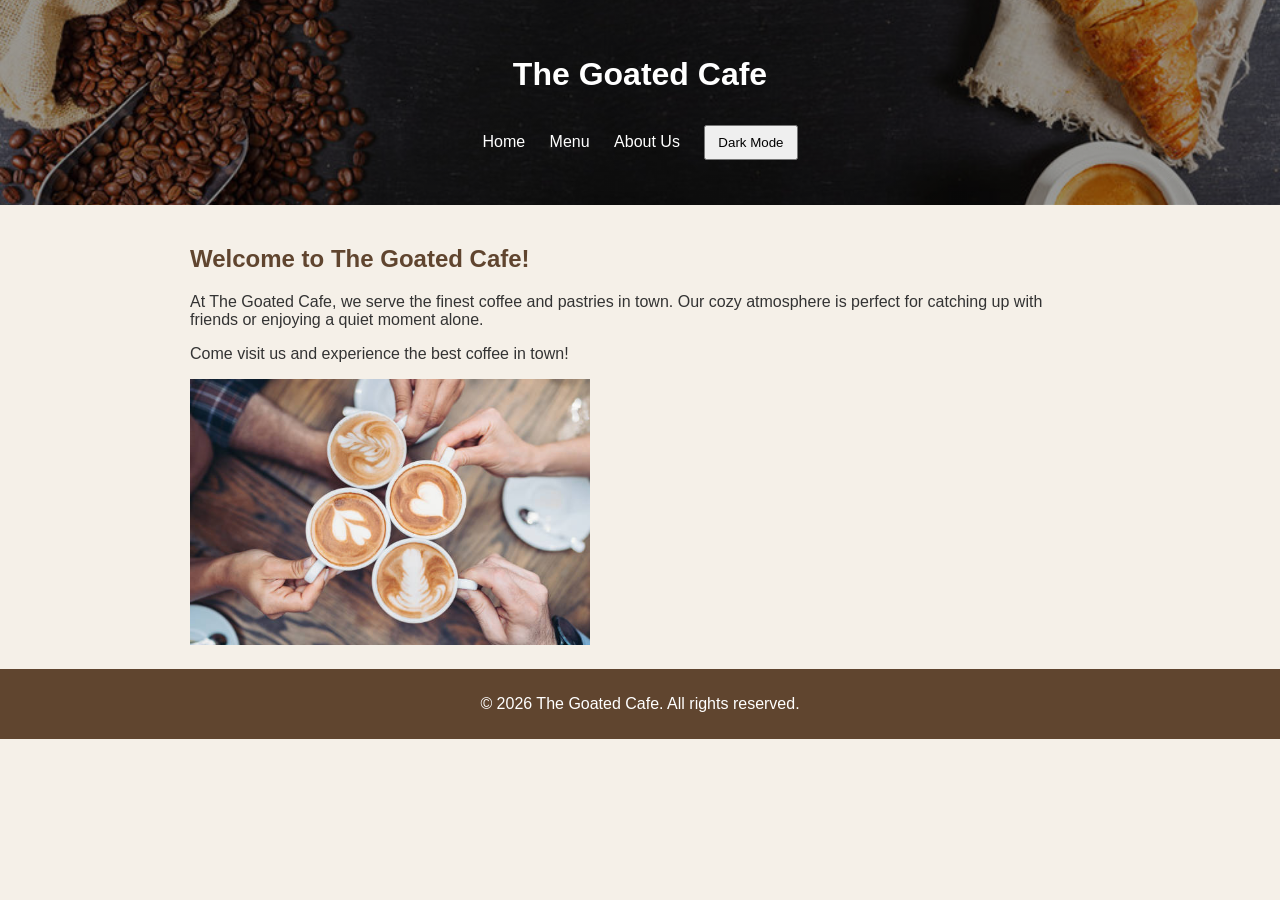
<file: index.html>
<!DOCTYPE html> <!--Tells browser this is an HTML5 document.-->
<html lang="en"> <!--sets language of website to English.-->

<head> <!--Contains info about the page.-->
    <meta charset="UTF-8"> <!--allows browser to display different characters and symbols.-->
    <meta name="viewport" content="width=device-width, initial-scale=1.0"> <!--Adjusts page viewport to fit the device screen.-->
    <title>The Goated Cafe - Home</title> <!--Title displayed in browser tab.-->
    <link rel ="stylesheet" href="style.css"> <!--links HTML to CSS file for styling.-->
</head>
<body> <!--Content that is displayed on the page.-->
    <header> <!--header section of website.-->
        <h1>The Goated Cafe</h1> <!--Main heading of website.-->

        <nav> <!--navigation bar to switch between pages (relative links).-->
            <a href="index.html">Home</a>
            <a href="menu.html">Menu</a>
            <a href="about.html">About Us</a>
            <button onclick="toggleDarkMode()">Dark Mode</button> <!--calls toggleDarkMode function when clicked.-->
        </nav>
    </header>

    <main> <!--main content of page.-->
        <h2>Welcome to The Goated Cafe!</h2> <!--welcome heading for home page.-->
        <p>At The Goated Cafe, we serve the finest coffee and pastries in town. Our cozy atmosphere is perfect for catching up with friends or enjoying a quiet moment alone.</p>
        <p>Come visit us and experience the best coffee in town!</p>
        <img src="images/cafe.jpg" alt="My Goated Latte Art" width="400"> <!--displays cafe image from images folder. Alt text for accessibility.-->
    </main>

    <footer> <!--footer at bottom of website.-->
        <p>&copy; 2026 The Goated Cafe. All rights reserved.</p>
    </footer>

    <script src="script.js"></script> <!--links JavaScript file to HTML page.-->
</body>
</html>
</file>
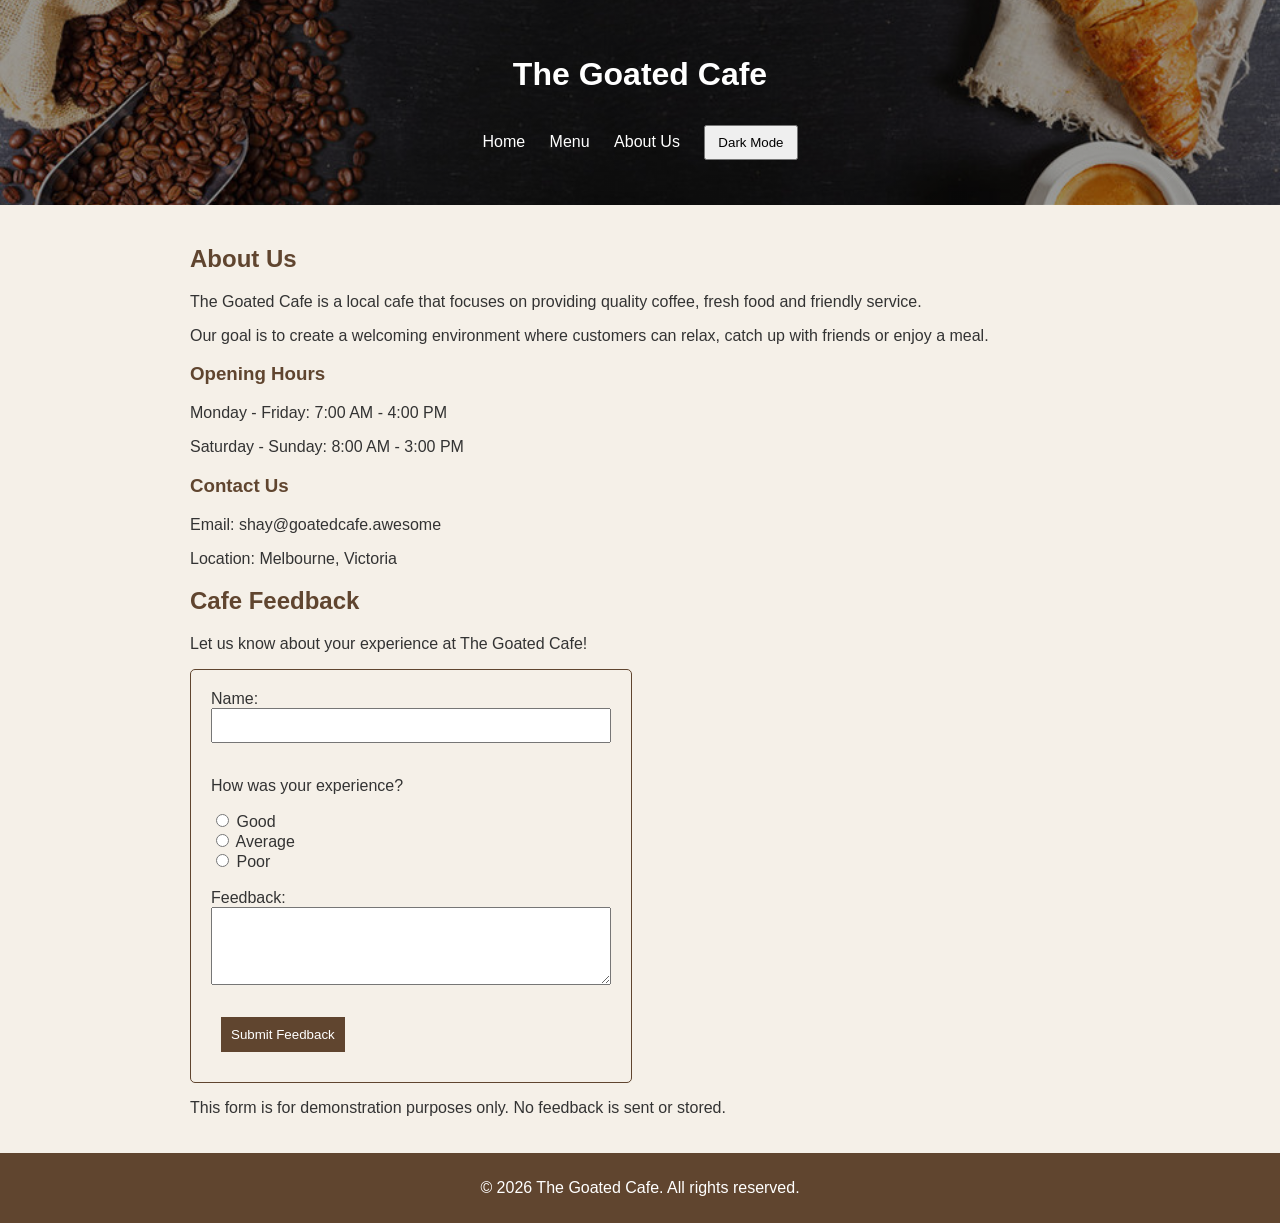
<file: about.html>
<!DOCTYPE html> <!--Tells browser this is an HTML5 document.-->
<html lang="en"> <!--sets language of website to English.-->

<head> <!--Contains info about the page.-->
    <meta charset="UTF-8"> <!--allows browser to display different characters and symbols.-->
    <meta name="viewport" content="width=device-width, initial-scale=1.0"> <!--Adjusts page viewport to fit the device screen.-->
    <title>The Goated Cafe - About Us</title> <!--Title displayed in browser tab.-->
    <link rel="stylesheet" href="style.css"> <!--links HTML to CSS file for styling.-->
</head>

<body> <!--Content that is displayed on the page.-->

    <header> <!--header section of website.-->
        <h1>The Goated Cafe</h1> <!--Main heading of website.-->

        <nav> <!--navigation bar to switch between pages (relative links).-->
            <a href="index.html">Home</a>
            <a href="menu.html">Menu</a>
            <a href="about.html">About Us</a>
            <button onclick="toggleDarkMode()">Dark Mode</button> <!--calls toggleDarkMode function when clicked.-->
        </nav>
    </header>

    <main> <!--main content of page.-->
        <h2>About Us</h2> <!--heading for about us page.-->

        <p>
            The Goated Cafe is a local cafe that
            focuses on providing quality coffee,
            fresh food and friendly service.
        </p>

        <p>
            Our goal is to create a welcoming
            environment where customers can relax,
            catch up with friends or enjoy a meal.
        </p>
        <h3>Opening Hours</h3> <!--display opening hours of cafe.-->

        <p>Monday - Friday: 7:00 AM - 4:00 PM</p>
        <p>Saturday - Sunday: 8:00 AM - 3:00 PM</p>

        <h3>Contact Us</h3> <!--display contact details of cafe.-->

        <p>Email: shay@goatedcafe.awesome</p>
        <p>Location: Melbourne, Victoria</p>

        <h2>Cafe Feedback</h2> <!--heading for feedback section.-->
        <p>Let us know about your experience at The Goated Cafe!</p>

        <form onsubmit="submitFeedback(event)"> <!--calls submitFeedback function when form is submitted.-->
            <label for="name">Name:</label><br> <!--label for name input.-->
            <input type="text" id="name" name="name" required> <!--gather customer name, required so it cannot be left blank.-->
            <br><br>

            <p>How was your experience?</p> <!--ask customer to rate their experience.-->
            <input type="radio" id="good" name="experience" value="good"> <!--Radio buttons have the same name so only one can be selected.-->
            <label for="good">Good</label><br>

            <input type="radio" id="average" name="experience" value="average">
            <label for="average">Average</label><br>

            <input type="radio" id="poor" name="experience" value="poor">
            <label for="poor">Poor</label>
            <br><br>

            <label for="feedback">Feedback:</label><br>
            <textarea id="feedback" name="feedback" rows="4" required></textarea> <!--larger input box for feedback, required field.-->
            <br><br>

            <button type="submit">Submit Feedback</button> <!--button to submit feedback form.-->
        </form>
        <p>This form is for demonstration purposes only. No feedback is sent or stored.</p>
    </main>

    <footer> <!--footer at bottom of website.-->
        <p>&copy; 2026 The Goated Cafe. All rights reserved.</p>
    </footer>

    <script src="script.js"></script> <!--links JavaScript file to HTML page.-->
</body>
</html>
</file>
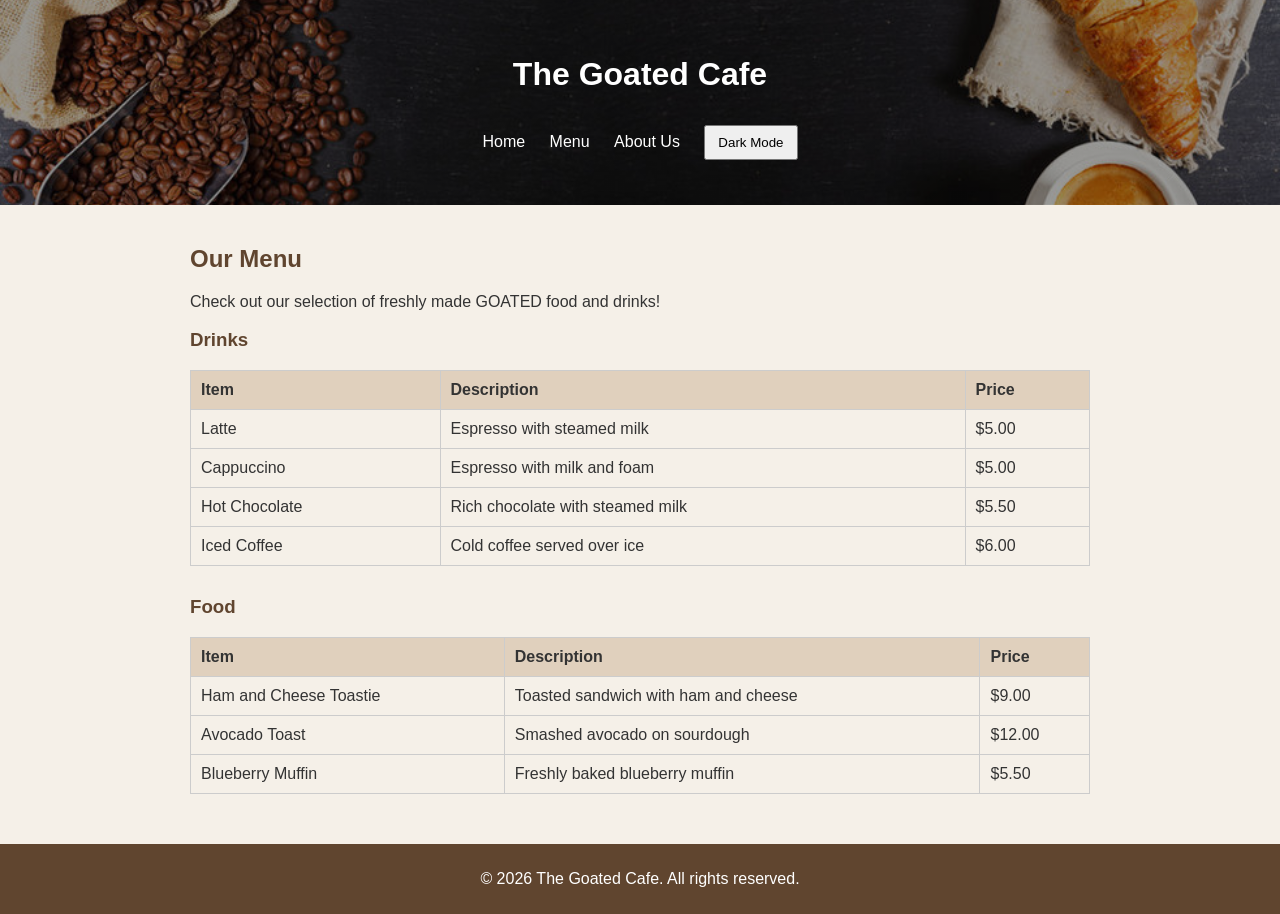
<file: menu.html>
<!DOCTYPE html> <!--Tells browser this is an HTML5 document.-->
<html lang="en"> <!--sets language of website to English.-->

<head> <!--Contains info about the page.-->
    <meta charset="UTF-8"> <!--allows browser to display different characters and symbols.-->
    <meta name="viewport" content="width=device-width, initial-scale=1.0"> <!--Adjusts page viewport to fit the device screen.-->
    <title>The Goated Cafe - Menu</title> <!--Title displayed in browser tab.-->
    <link rel ="stylesheet" href="style.css"> <!--links HTML to CSS file for styling.-->
</head>
<body> <!--Content that is displayed on the page.-->
    <header> <!--header section of website.-->
        <h1>The Goated Cafe</h1> <!--Main heading of website.-->

        <nav> <!--navigation bar to switch between pages (relative links).-->
            <a href="index.html">Home</a>
            <a href="menu.html">Menu</a>
            <a href="about.html">About Us</a>
            <button onclick="toggleDarkMode()">Dark Mode</button> <!--calls toggleDarkMode function when clicked.-->
        </nav>
    </header>

     <main> <!--main content of page.-->
        <h2>Our Menu</h2> <!--heading for menu page.-->

        <p>
            Check out our selection of freshly made GOATED
            food and drinks!
        </p>

        <h3>Drinks</h3> <!--heading for drinks section.-->

        <table> <!--table to display drinks, descriptions and prices.-->
            <tr> <!--first row contains table headings.-->
                <th>Item</th>
                <th>Description</th>
                <th>Price</th>
            </tr>
            <tr> <!--each row contains data for one menu item (td).-->
                <td>Latte</td>
                <td>Espresso with steamed milk</td>
                <td>$5.00</td>
            </tr>
            <tr>
                <td>Cappuccino</td>
                <td>Espresso with milk and foam</td>
                <td>$5.00</td>
            </tr>
            <tr>
                <td>Hot Chocolate</td>
                <td>Rich chocolate with steamed milk</td>
                <td>$5.50</td>
            </tr>
            <tr>
                <td>Iced Coffee</td>
                <td>Cold coffee served over ice</td>
                <td>$6.00</td>
            </tr>
        </table>

        <h3>Food</h3> <!--heading for food section.-->

        <table> <!--table to display food, descriptions and prices.-->
            <tr> <!--first row contains table headings.-->
                <th>Item</th>
                <th>Description</th>
                <th>Price</th>
            </tr>
            <tr> <!--each row contains data for one menu item (td).-->
                <td>Ham and Cheese Toastie</td>
                <td>Toasted sandwich with ham and cheese</td>
                <td>$9.00</td>
            </tr>
            <tr>
                <td>Avocado Toast</td>
                <td>Smashed avocado on sourdough</td>
                <td>$12.00</td>
            </tr>
            <tr>
                <td>Blueberry Muffin</td>
                <td>Freshly baked blueberry muffin</td>
                <td>$5.50</td>
            </tr>
        </table>
    </main>

    <footer> <!--footer at bottom of website.-->
        <p>&copy; 2026 The Goated Cafe. All rights reserved.</p>
    </footer>

    <script src="script.js"></script> <!--links JavaScript file to HTML page.-->
</body>
</html>
</file>
<file: style.css>
body { /*Default styling for all pages.*/
    font-family: Arial, sans-serif; /*Arial is main font, sans-serif as backup.*/
    background-color: #f5f0e8; /*cream background colour.*/
    color: #333333; /*default text colour.*/
    margin: 0; /*remove default space around body.*/

}

header { /*styling for header section.*/
    background-color: #60452f; /*backup colour if image fails to load.*/
    background-image: linear-gradient(rgba(0, 0, 0, 0.4), rgba(0, 0, 0, 0.4)), url("images/cafeHeader.jpg"); /*add header image with dark overlay so text is readable.*/
    background-size: cover; /*fill header with image.*/
    background-position: center; /*centre background image.*/
    color: white;
    text-align: center; /*centre text.*/
    padding: 35px 20px; /*add more space above and below header content.*/
}

nav a { /*styling for navigation links.*/
    color: white;
    text-decoration: none; /*remove default underline.*/
    margin: 10px;
}

nav a:hover { /*underline links when mouse hovers over them.*/
    text-decoration:underline;
}

main { /*styling for main content.*/
    padding: 20px;
    max-width: 900px; /*limit width of content.*/
    margin: auto; /*centre main content horizontally.*/
}

h2, h3 { /*set colour of subheadings.*/
    color: #60452f;
}

img { /*allow image to fit smaller screens.*/
    max-width: 100%;
    height: auto; /*keep original image proportions.*/
}

table { /*styling for food and drink tables.*/
    width: 100%;
    border-collapse: collapse; /*combine table borders into one.*/
    margin-bottom: 30px; /*space below each table.*/
}

th, td{ /*styling for table headings and data cells.*/
    border: 1px solid #cccccc;
    padding: 10px;
    text-align: left;
}

th { /*set background colour of table headings.*/
    background-color: #e0d0bd;
}

footer { /*styling for footer.*/
    background-color: #60452f;
    color: white;
    text-align: center; /*centre text.*/
    padding: 10px;
}

.dark-mode th { /*change table heading colour when dark mode enabled.*/
    background-color: #444444;
}

.dark-mode th, .dark-mode td { /*change table border colour in dark mode.*/
    border-color: #777777;
}

button { /*general button styling.*/
    padding: 8px 12px;
    margin: 10px;
    cursor: pointer; /*changes cursor when hovering over button.*/
}

.dark-mode { /*colours applied when dark-mode class is added to body.*/
    background-color: #1e1e1e;
    color: white;
}

form { /*styling for cafe feedback form.*/
    border: 1px solid #60452f;
    padding: 20px;
    max-width: 400px;
    border-radius: 5px; /*round corners of form.*/
}

form input[type="text"], form textarea { /*styling for name and feedback inputs.*/
    width: 100%;
    padding: 8px;
    box-sizing: border-box; /*include padding and border in total width.*/
}

form button { /*styling for submit feedback button.*/
    background-color: #60452f;
    color: white;
    padding: 10px;
    border: none;
    cursor: pointer; /*changes cursor when hovering over button.*/
}

form button:hover { /*change button colour when mouse hovers over it.*/
    background-color: #806044;
}

.dark-mode h2, .dark-mode h3 { /*lighter headings so they are readable in dark mode.*/
    color: #e0d0bd;
}

.dark-mode form { /*lighter form border in dark mode.*/
    border-color: #777777;
}
</file>
